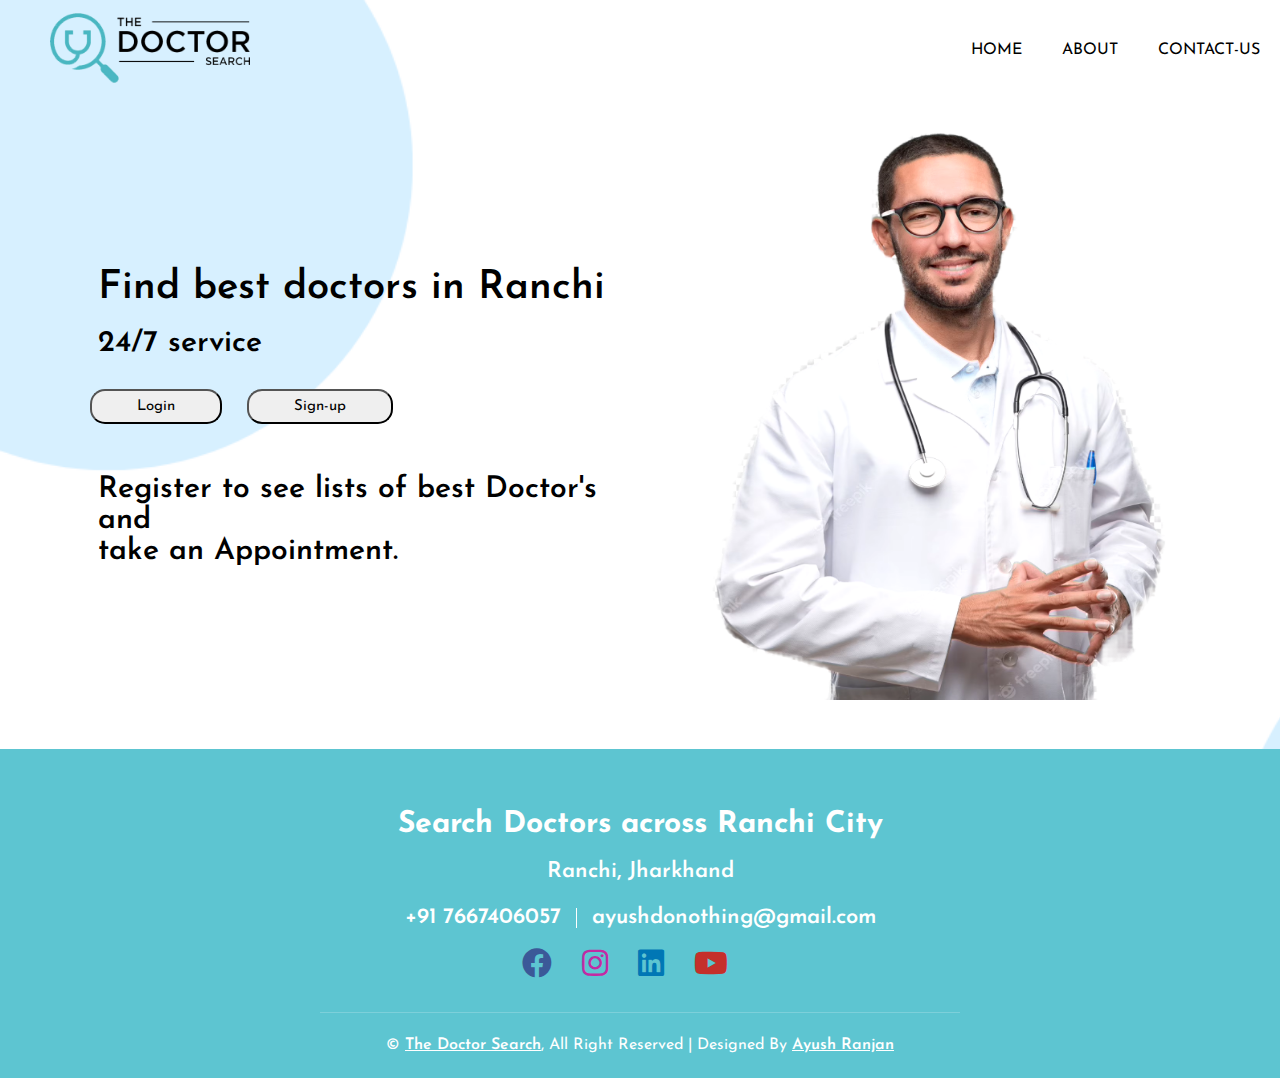
<file: index.html>
<!DOCTYPE html>
<html lang="en">

<head>
    <meta charset="UTF-8">
    <meta name="viewport" content="width=device-width, initial-scale=1.0">
    <title>Dr. search</title>
    <link rel="stylesheet" type="text/css" href="style.css">
    <link rel="preconnect" href="https://fonts.googleapis.com">
    <link rel="preconnect" href="https://fonts.gstatic.com" crossorigin>
    <link href="https://fonts.googleapis.com/css2?family=Josefin+Sans:wght@200;500&display=swap" rel="stylesheet">
    <link rel="stylesheet" href="https://cdnjs.cloudflare.com/ajax/libs/font-awesome/5.15.3/css/all.min.css">
    <style>
        /* Responsive styles */
        @media screen and (max-width: 768px) {
            /* Adjust the layout for smaller screens */
            body {
                font-size: 14px;
            }

            .mainheader {
                display: flex;
                flex-direction: column;
                align-items: center;
                justify-content: center;
            }

            .logo {
                margin-bottom: 20px;
            }

            nav {
                margin-bottom: 20px;
            }

            .lsec {
                text-align: center;
            }

            .rsec {
                margin-top: 20px;
                text-align: center;
                position: relative;
            }

            .rsec img {
                width: 100%;
                height: auto;
                position: absolute;
                bottom: 0;
            }
        }

        body {
            background-image: url("images/bg.png");
            background-repeat: no-repeat;
            background-size: cover;
        }
    </style>
</head>

<body>
    <!-- Header start -->
    <header>
        <div class="mainheader">
            <div class="logo">
                <a href="index.html">
                    <img src="images/logo.png" alt="Logo">
                  </a>
            </div>
            <nav>
                <a href="index.html">Home</a>
                <a href="about.html">About</a>
                <a href="contactUs.html">Contact-us</a>
            </nav>
        </div>
        <main>
            <section class="lsec">
                <h1>Find best doctors in Ranchi</h1>
                <h2>24/7 service</h2>
                <button onclick="location.href='login.html'">Login</button>
                <button onclick="location.href='signUp.html'">Sign-up</button>
                <br>
                <h2>Register to see lists of best Doctor's and <br>take an Appointment.</h2>
                
            </section>

            <section class="rsec">
                <img src="images/bg2.png" alt="doctor_img" height="600" width="650">
            </section>
        </main>
    </header>
    <!-- Header end -->

    <!----Footer start----->
  <footer>
    <div class="footer wow fadeIn" data-wow-delay="0.3s">
      <div class="container-fluid">
        <div class="container">
          <div class="footer-info">
            <h2>Search Doctors across Ranchi City</h2>
            <h3>Ranchi, Jharkhand</h3>
            <div class="footer-menu">
              <p>+91 7667406057</p>
              <p>ayushdonothing@gmail.com</p>
            </div>
  
          </div>
        </div>
        <div class="social-icons">
          <a href="https://www.facebook.com/profile.php?id=100011092299019" class="facebook-icon" target="_blank"><i class="fab fa-facebook"></i></a>
          <a href="https://www.instagram.com/_torque__15/" class="instagram-icon" target="_blank"><i class="fab fa-instagram"></i></a>
          <a href="https://www.linkedin.com/in/ayush-ranjan-b8153b266/" class="linkedin-icon" target="_blank"><i class="fab fa-linkedin"></i></a>
          <a href="https://www.youtube.com/channel/UC72SbfrlZEnl1YmYIOhpSaw" class="youtube-icon" target="_blank"><i class="fab fa-youtube"></i></a>
        </div>
        
        
        <div class="container copyright">
          <p>&copy; <a href="index.html">The Doctor Search</a>, All Right Reserved | Designed By <a href="https://www.linkedin.com/in/ayush-ranjan-b8153b266/"target="_blank">Ayush Ranjan</a></p>
        </div>
      </div>
    </div>
  </footer>
  <!----Footer end----->
</body>

</html>
</file>
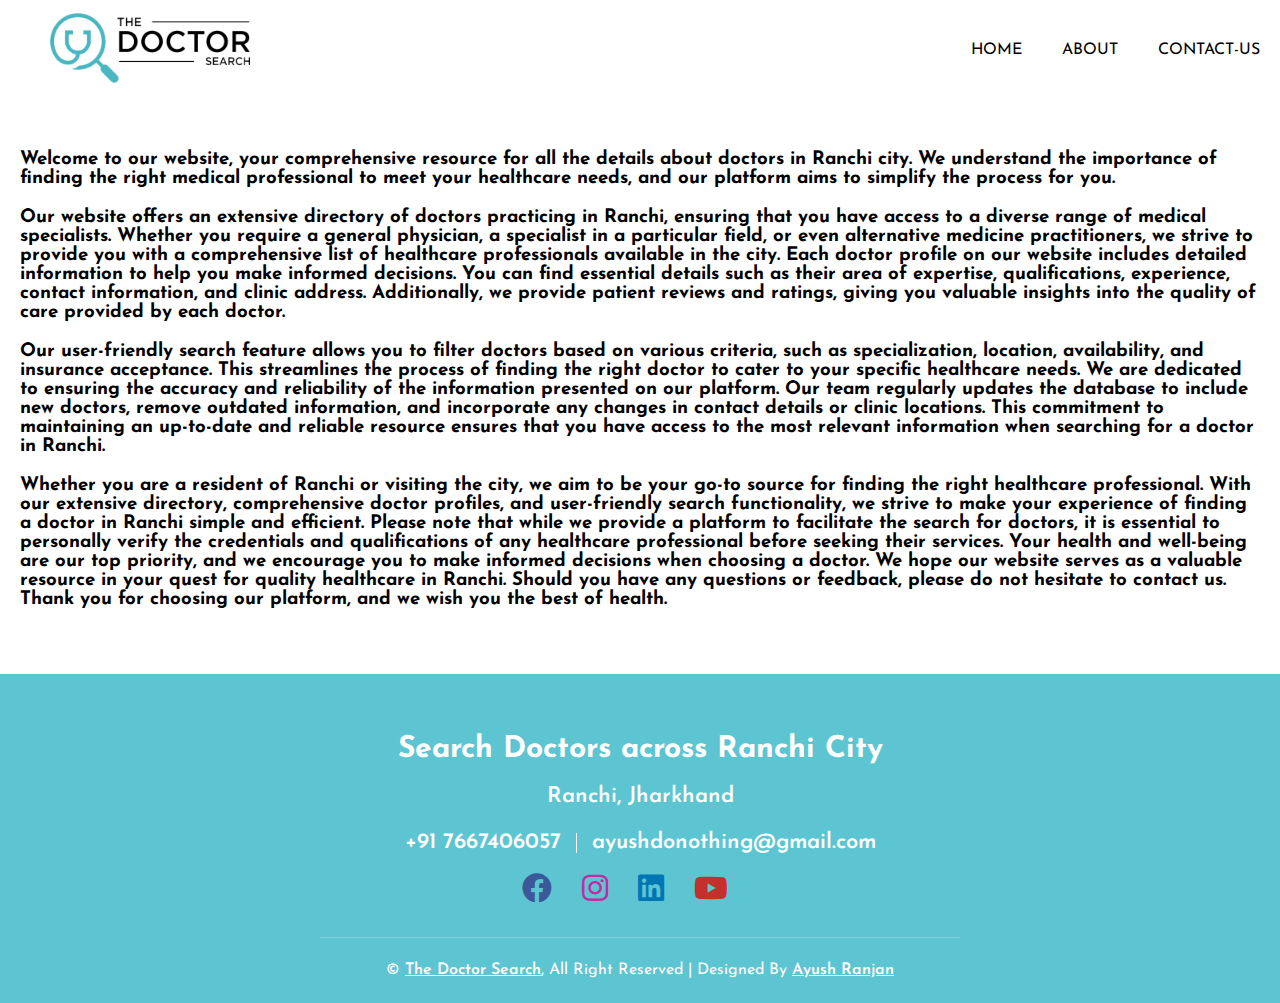
<file: about.html>
<!DOCTYPE html>
<html lang="en">
<head>
    <meta charset="UTF-8">
    <meta name="viewport" content="width=device-width, initial-scale=1.0">
    <title>About us</title>
    <link rel="stylesheet" type="text/css" href="style.css">
    <link rel="preconnect" href="https://fonts.googleapis.com">
<link rel="preconnect" href="https://fonts.gstatic.com" crossorigin>
<link href="https://fonts.googleapis.com/css2?family=Josefin+Sans:wght@200;500&display=swap" rel="stylesheet">
<link rel="stylesheet" href="https://cdnjs.cloudflare.com/ajax/libs/font-awesome/5.15.3/css/all.min.css">
<style>
  .he1{
    margin-top: 50px;
    padding-left: 20px;
    padding-bottom: 20px;
    padding-right: 20px;
  }   

  .he2{
    padding-left: 20px;
    padding-bottom: 20px;
    padding-right: 20px;
  }   

  .he3{
    padding-left: 20px;
    padding-bottom: 20px;
    padding-right: 20px;
  }   

  .he4{
    padding-left: 20px;
    padding-bottom: 20px;
    padding-right: 20px;
  }   

</style>
</head>

<header>
    <div class="mainheader">
        <div class="logo">
            <a href="index.html">
                <img src="images/logo.png" alt="Logo">
              </a>
        </div>
        <nav>
            <a href="index.html">Home</a>
            <a href="about.html">About</a>
            <a href="contactUs.html">Contact-us</a>
        </nav>
</div>
<body>
   <h3 class="he1"> Welcome to our website, your comprehensive resource for all the details about doctors in Ranchi city. We understand the importance of finding the right medical professional to meet your healthcare needs, and our platform aims to simplify the process for you.</h3> 
   
   <h3 class="he2"> Our website offers an extensive directory of doctors practicing in Ranchi, ensuring that you have access to a diverse range of medical specialists. Whether you require a general physician, a specialist in a particular field, or even alternative medicine practitioners, we strive to provide you with a comprehensive list of healthcare professionals available in the city.

    Each doctor profile on our website includes detailed information to help you make informed decisions. You can find essential details such as their area of expertise, qualifications, experience, contact information, and clinic address. Additionally, we provide patient reviews and ratings, giving you valuable insights into the quality of care provided by each doctor.</h3>

    <h3 class="he3"> Our user-friendly search feature allows you to filter doctors based on various criteria, such as specialization, location, availability, and insurance acceptance. This streamlines the process of finding the right doctor to cater to your specific healthcare needs.

    We are dedicated to ensuring the accuracy and reliability of the information presented on our platform. Our team regularly updates the database to include new doctors, remove outdated information, and incorporate any changes in contact details or clinic locations. This commitment to maintaining an up-to-date and reliable resource ensures that you have access to the most relevant information when searching for a doctor in Ranchi.</h3>

    <h3 class="he4"> Whether you are a resident of Ranchi or visiting the city, we aim to be your go-to source for finding the right healthcare professional. With our extensive directory, comprehensive doctor profiles, and user-friendly search functionality, we strive to make your experience of finding a doctor in Ranchi simple and efficient.

    Please note that while we provide a platform to facilitate the search for doctors, it is essential to personally verify the credentials and qualifications of any healthcare professional before seeking their services. Your health and well-being are our top priority, and we encourage you to make informed decisions when choosing a doctor.
        
    We hope our website serves as a valuable resource in your quest for quality healthcare in Ranchi. Should you have any questions or feedback, please do not hesitate to contact us. Thank you for choosing our platform, and we wish you the best of health.</h3>
</body>
</header>

<!----Footer start----->
<footer>
    <div class="footer wow fadeIn" data-wow-delay="0.3s">
      <div class="container-fluid">
        <div class="container">
          <div class="footer-info">
            <h2>Search Doctors across Ranchi City</h2>
            <h3>Ranchi, Jharkhand</h3>
            <div class="footer-menu">
              <p>+91 7667406057</p>
              <p>ayushdonothing@gmail.com</p>
            </div>
  
          </div>
        </div>
        <div class="social-icons">
          <a href="https://www.facebook.com/profile.php?id=100011092299019" class="facebook-icon" target="_blank"><i class="fab fa-facebook"></i></a>
          <a href="https://www.instagram.com/_torque__15/" class="instagram-icon" target="_blank"><i class="fab fa-instagram"></i></a>
          <a href="https://www.linkedin.com/in/ayush-ranjan-b8153b266/" class="linkedin-icon" target="_blank"><i class="fab fa-linkedin"></i></a>
          <a href="https://www.youtube.com/channel/UC72SbfrlZEnl1YmYIOhpSaw" class="youtube-icon" target="_blank"><i class="fab fa-youtube"></i></a>
        </div>
        
        
        <div class="container copyright">
          <p>&copy; <a href="index.html">The Doctor Search</a>, All Right Reserved | Designed By <a href="https://www.linkedin.com/in/ayush-ranjan-b8153b266/"target="_blank">Ayush Ranjan</a></p>
        </div>
      </div>
    </div>
  </footer>
  <!----Footer end----->
    
</html>
</file>
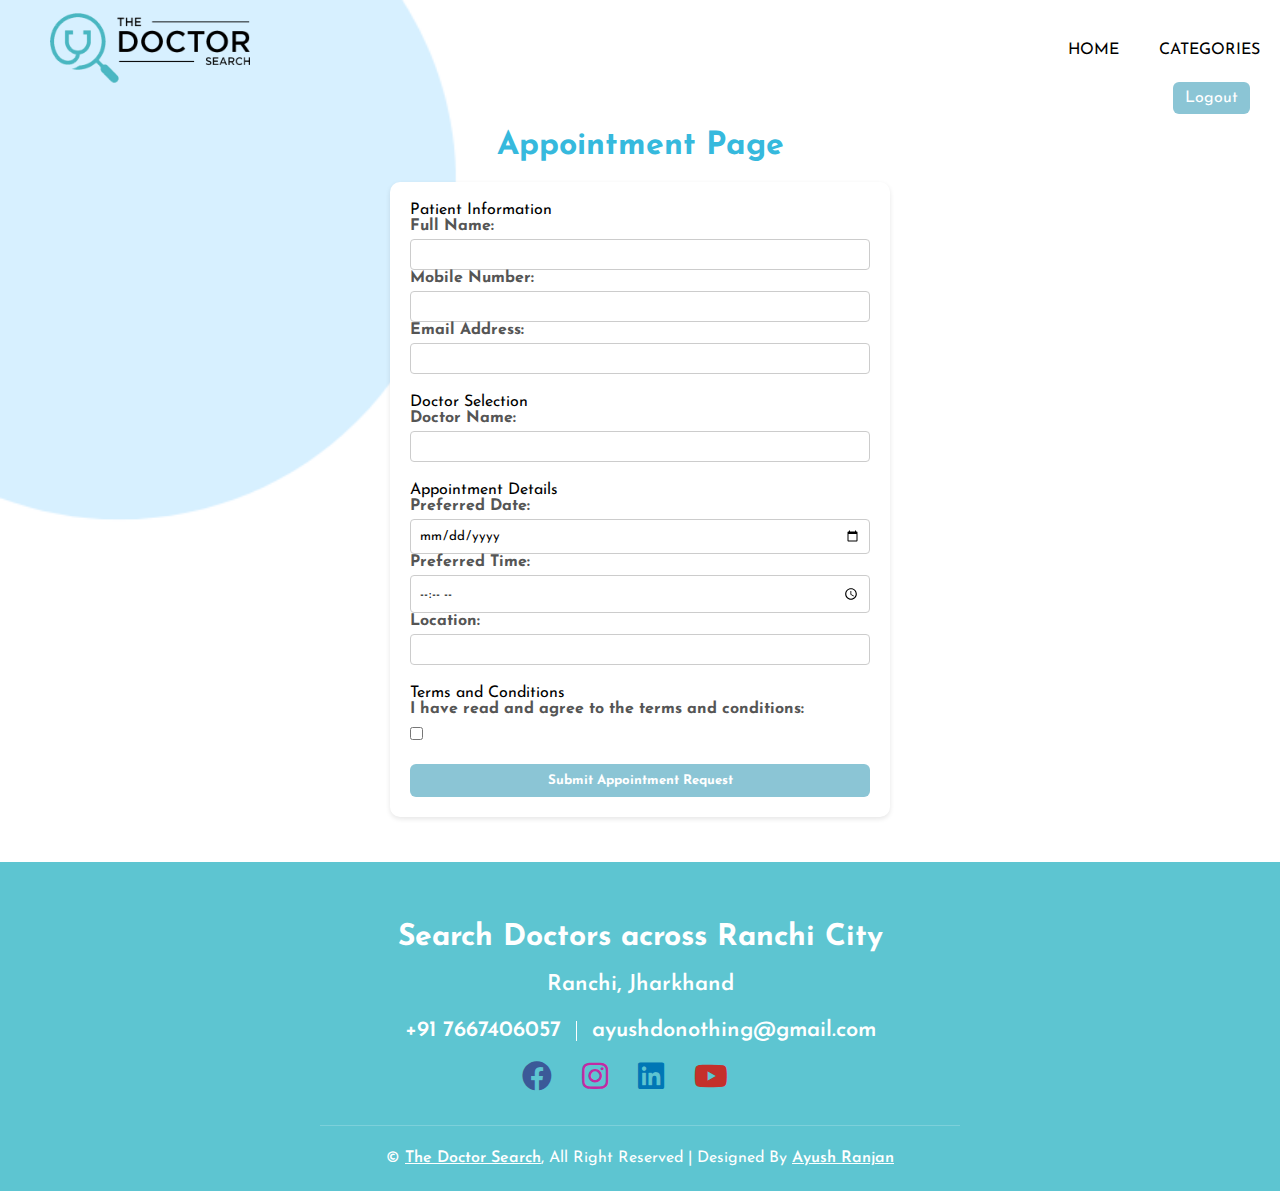
<file: appointment.html>
<!DOCTYPE html>
<html lang="en">

<head>
  <meta charset="UTF-8">
  <meta name="viewport" content="width=device-width, initial-scale=1.0">
  <title>Document</title>

  <meta name="viewport" content="width = device-width, initial-scale = 1" />
  <link rel="stylesheet" type="text/css" href="style.css">
  <link rel="preconnect" href="https://fonts.googleapis.com">
  <link rel="preconnect" href="https://fonts.gstatic.com" crossorigin>
  <link href="https://fonts.googleapis.com/css2?family=Josefin+Sans:wght@200;500&display=swap" rel="stylesheet">
  <link rel="stylesheet" href="https://cdnjs.cloudflare.com/ajax/libs/font-awesome/5.15.3/css/all.min.css">
  <style>
    /* General Styles */

    body {
            background-image: url("images/bg.png");
            background-repeat: no-repeat;
            background-size: cover;
        }

    .mainheader {
      margin-bottom: 30px;
    }

    h1 {
      text-align: center;
      color: rgb(54, 185, 221);
      margin-top: 20px;
    }

    form {
      max-width: 500px;
      margin: 20px auto;
      background-color: #fff;
      padding: 20px;
      border-radius: 10px;
      box-shadow: 0 2px 5px rgba(0, 0, 0, 0.1);
    }

    fieldset {
      margin-bottom: 20px;
      border: none;
    }

    label {
      display: block;
      margin-bottom: 5px;
      color: #555;
      font-weight: bold;
    }

    input[type="text"],
    input[type="email"],
    input[type="date"],
    input[type="time"],
    select {
      width: 100%;
      padding: 8px;
      border: 1px solid #ccc;
      border-radius: 4px;
    }

    input[type="checkbox"] {
      margin-top: 5px;
    }

    input[type="submit"] {
      display: block;
      width: 100%;
      padding: 10px;
      background-color:#8bc5d5 ;
      color: #fff;
      border: none;
      border-radius: 6px;
      cursor: pointer;
      font-weight: bold;
    }

    input[type="submit"]:hover {
      background-color: rgb(54, 185, 221);
    }
  </style>
</head>

<body>
  <!-- Header start -->
  <header>
    <div class="mainheader">
        <div class="logo">
          <a href="userpage.html">
            <img src="images/logo.png" alt="Logo">
</a>
        </div>
        <nav>
            <a href="userpage.html">Home</a>
            <a href="categories.html">Categories</a>
        </nav>
    </div>

  <h1>Appointment Page</h1>
  <form action="appointment.php" method="POST">
    <fieldset>
      <legend>Patient Information</legend>
      <label for="fullname">Full Name:</label>
      <input type="text" id="fullname" name="fullname" required>

      <label for="mobile">Mobile Number:</label>
      <input type="text" id="mobile" name="mobile" required>

      <label for="email">Email Address:</label>
      <input type="email" id="email" name="email" required>
    </fieldset>

    <fieldset>
      <legend>Doctor Selection</legend>
      <label for="doctor">Doctor Name:</label>
      <input type="text" id="doctor" name="doctor" required>
    </fieldset>

    <fieldset>
      <legend>Appointment Details</legend>
      <label for="date">Preferred Date:</label>
      <input type="date" id="date" name="date" required>

      <label for="time">Preferred Time:</label>
      <input type="time" id="time" name="time" required>

      <label for="location">Location:</label>
      <input type="text" id="location" name="location" required>
    </fieldset>

    <fieldset>
      <legend>Terms and Conditions</legend>
      <label for="terms">I have read and agree to the terms and conditions:</label>
      <input type="checkbox" id="terms" name="terms" required>
    </fieldset>

    <input type="submit" value="Submit Appointment Request">
  </form>
<!----Footer start----->
<footer>
  <div class="footer wow fadeIn" data-wow-delay="0.3s">
    <div class="container-fluid">
      <div class="container">
        <div class="footer-info">
          <h2>Search Doctors across Ranchi City</h2>
          <h3>Ranchi, Jharkhand</h3>
          <div class="footer-menu">
            <p>+91 7667406057</p>
            <p>ayushdonothing@gmail.com</p>
          </div>

        </div>
      </div>
      <div class="social-icons">
        <a href="https://www.facebook.com/profile.php?id=100011092299019" class="facebook-icon" target="_blank"><i class="fab fa-facebook"></i></a>
        <a href="https://www.instagram.com/_torque__15/" class="instagram-icon" target="_blank"><i class="fab fa-instagram"></i></a>
        <a href="https://www.linkedin.com/in/ayush-ranjan-b8153b266/" class="linkedin-icon" target="_blank"><i class="fab fa-linkedin"></i></a>
        <a href="https://www.youtube.com/channel/UC72SbfrlZEnl1YmYIOhpSaw" class="youtube-icon" target="_blank"><i class="fab fa-youtube"></i></a>
      </div>
      
      
      <div class="container copyright">
        <p>&copy; <a href="userpage.html">The Doctor Search</a>, All Right Reserved | Designed By <a href="https://www.linkedin.com/in/ayush-ranjan-b8153b266/"target="_blank">Ayush Ranjan</a></p>
      </div>
    </div>
  </div>
</footer>
<!----Footer end----->
<div class="logout-container">
  <a href="index.html" class="logout-button">Logout</a>
</div>
</body>

</html>
</file>
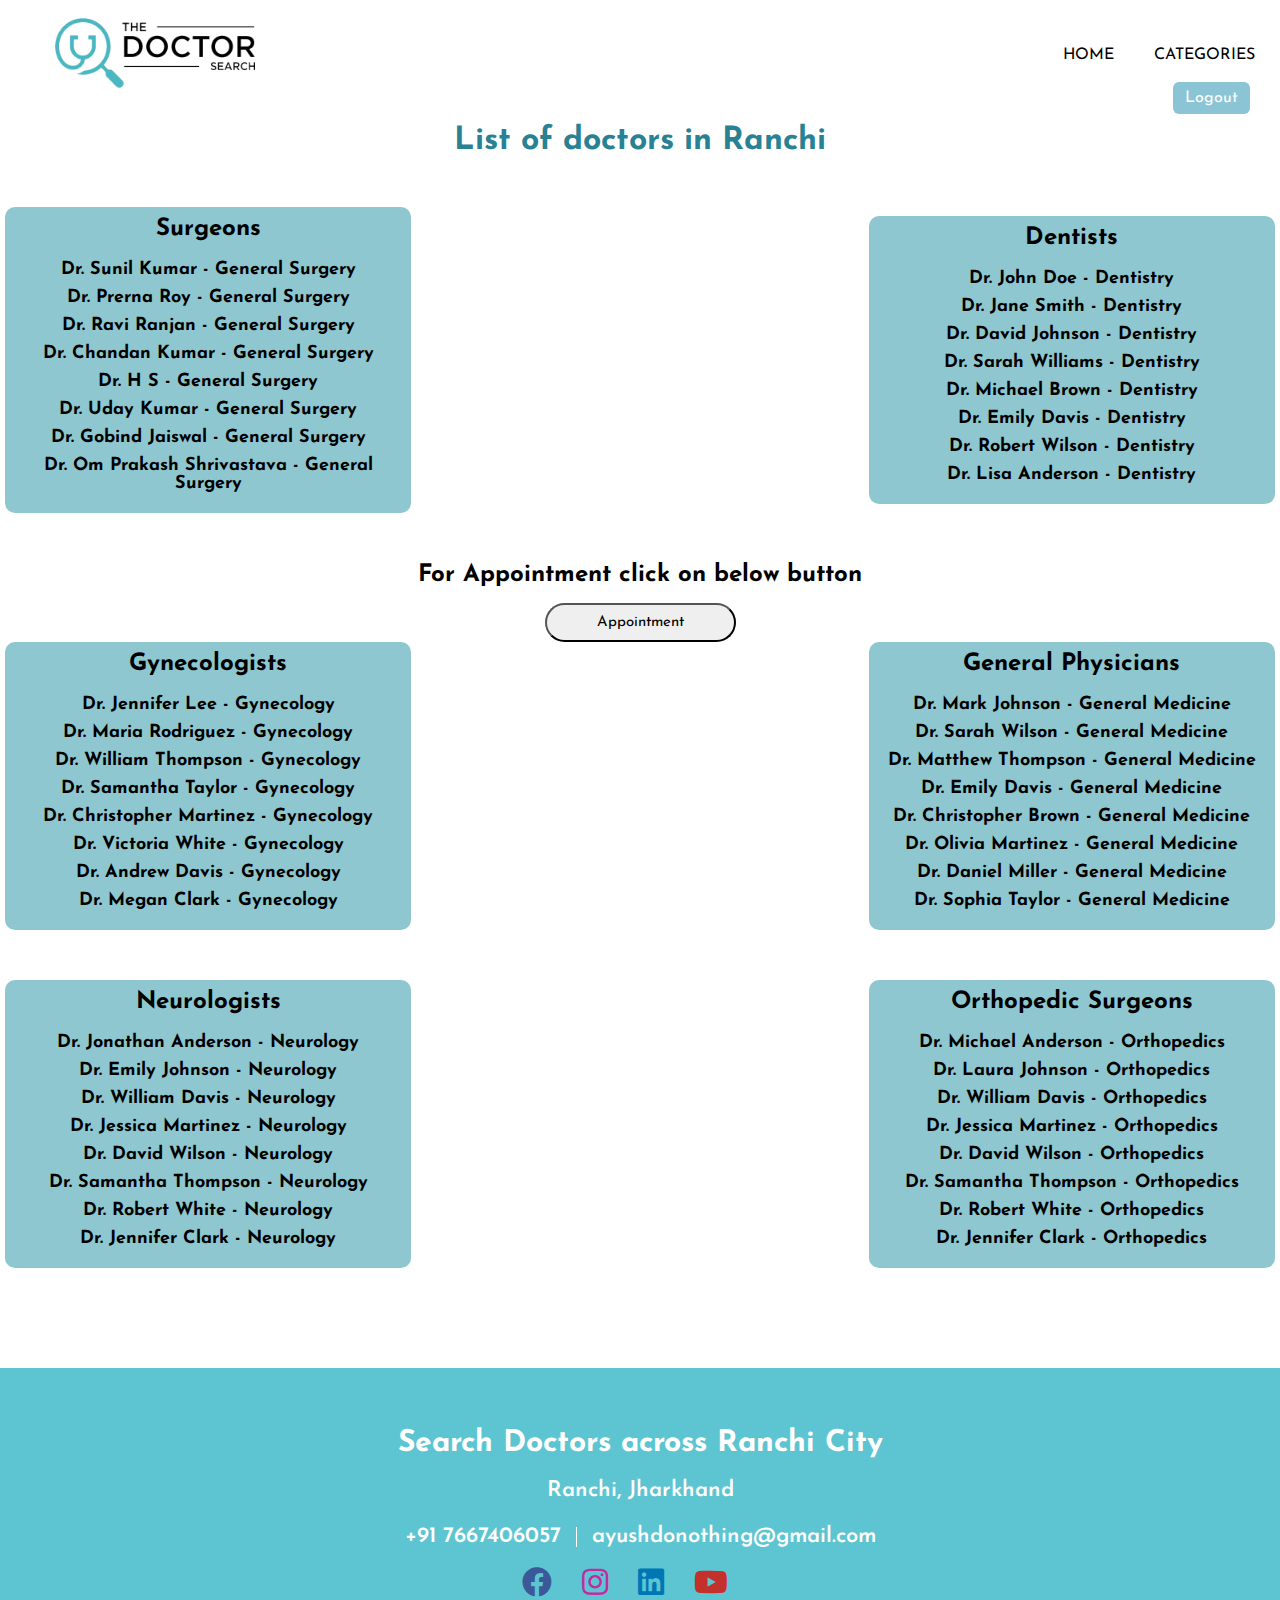
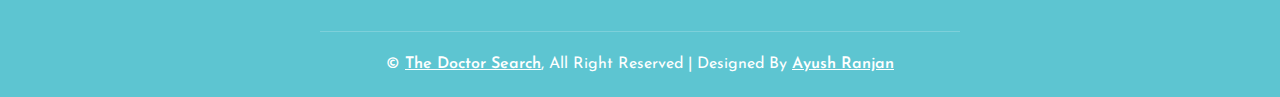
<file: categories.html>
<!DOCTYPE html>
<html lang="en">

<head>
    <meta charset="UTF-8">
    <meta name="viewport" content="width=device-width, initial-scale=1.0">
    <title>List of Doctors</title>
    <link rel="stylesheet" type="text/css" href="style.css">
    <link rel="preconnect" href="https://fonts.googleapis.com">
    <link rel="preconnect" href="https://fonts.gstatic.com" crossorigin>
    <link href="https://fonts.googleapis.com/css2?family=Josefin+Sans:wght@200;500&display=swap" rel="stylesheet">
    <link rel="stylesheet" href="https://cdnjs.cloudflare.com/ajax/libs/font-awesome/5.15.3/css/all.min.css">
    <style>
        body {
            background-image: url("images/bg.png");
            background-repeat: no-repeat;
            background-size: cover;
        }

        header {
            background-color: #ffffff;
            padding: 5px;
            text-align: center;
        }

        .mainheader {
            display: flex;
            justify-content: space-between;
            align-items: center;
        }

        .logo a {
            text-decoration: none;
        }

        nav a {
            text-decoration: none;
            color: #333;
        }

        .hea2 {
            text-align: center;
            margin-top: 20px;
            margin-bottom: 20px;
            font-size: 32px;
        }

        main {
            display: flex;
            justify-content: space-between;
            margin-bottom: 40px;
        }

        .section_head {
            margin-bottom: 50px;
            color: #298294;
        }

        section {
            flex-basis: 32%;
            margin-bottom: 10px;
            padding: 10px;
            background-color: #8ec7cf;
            border-radius: 10px;
        }

        section h1 {
            font-size: 24px;
            margin-bottom: 20px;
        }

        section h4 {
            font-size: 18px;
            margin-bottom: 10px;
        }

        .lsec button {
            padding: 10px 50px;
            text-align: center;
            font-size: 15px;
            color: rgb(0, 0, 0);
            border-radius: 20px;
            margin-bottom: 0px;
            margin-top: 0px;
        }

        .lsec h3 {
            font-size: x-large;
        }
    </style>

</head>

<body>
    <!-- Header start -->
  <header>
    <div class="mainheader">
        <div class="logo">
          <a href="userpage.html">
            <img src="images/logo.png" alt="Logo">
</a>
        </div>
        <nav>
            <a href="userpage.html">Home</a>
            <a href="categories.html">Categories</a>
        </nav>
    </div>
        <div class="section_head">
            <h1 class="hea2">List of doctors in Ranchi</h1>
        </div>
        <main>
            <section>
                <h1>Surgeons</h1>
                <h4>Dr. Sunil Kumar - General Surgery</h4>
                <h4>Dr. Prerna Roy - General Surgery</h4>
                <h4>Dr. Ravi Ranjan - General Surgery</h4>
                <h4>Dr. Chandan Kumar - General Surgery</h4>
                <h4>Dr. H S - General Surgery</h4>
                <h4>Dr. Uday Kumar - General Surgery</h4>
                <h4>Dr. Gobind Jaiswal - General Surgery</h4>
                <h4>Dr. Om Prakash Shrivastava - General Surgery</h4>
            </section>

            <section>
                <h1>Dentists</h1>
                <h4>Dr. John Doe - Dentistry</h4>
                <h4>Dr. Jane Smith - Dentistry</h4>
                <h4>Dr. David Johnson - Dentistry</h4>
                <h4>Dr. Sarah Williams - Dentistry</h4>
                <h4>Dr. Michael Brown - Dentistry</h4>
                <h4>Dr. Emily Davis - Dentistry</h4>
                <h4>Dr. Robert Wilson - Dentistry</h4>
                <h4>Dr. Lisa Anderson - Dentistry</h4>
            </section>
        </main>
        <div class="lsec">
            <h3>For Appointment click on below button</h3>
            <br>
            <button onclick="location.href='appointment.html'">Appointment</button>
        </div>
        <main>
            <section>
                <h1>Gynecologists</h1>
                <h4>Dr. Jennifer Lee - Gynecology</h4>
                <h4>Dr. Maria Rodriguez - Gynecology</h4>
                <h4>Dr. William Thompson - Gynecology</h4>
                <h4>Dr. Samantha Taylor - Gynecology</h4>
                <h4>Dr. Christopher Martinez - Gynecology</h4>
                <h4>Dr. Victoria White - Gynecology</h4>
                <h4>Dr. Andrew Davis - Gynecology</h4>
                <h4>Dr. Megan Clark - Gynecology</h4>
            </section>

            <section>
                <h1>General Physicians</h1>
                <h4>Dr. Mark Johnson - General Medicine</h4>
                <h4>Dr. Sarah Wilson - General Medicine</h4>
                <h4>Dr. Matthew Thompson - General Medicine</h4>
                <h4>Dr. Emily Davis - General Medicine</h4>
                <h4>Dr. Christopher Brown - General Medicine</h4>
                <h4>Dr. Olivia Martinez - General Medicine</h4>
                <h4>Dr. Daniel Miller - General Medicine</h4>
                <h4>Dr. Sophia Taylor - General Medicine</h4>
            </section>
        </main>

        <main>
            <section>
                <h1>Neurologists</h1>
                <h4>Dr. Jonathan Anderson - Neurology</h4>
                <h4>Dr. Emily Johnson - Neurology</h4>
                <h4>Dr. William Davis - Neurology</h4>
                <h4>Dr. Jessica Martinez - Neurology</h4>
                <h4>Dr. David Wilson - Neurology</h4>
                <h4>Dr. Samantha Thompson - Neurology</h4>
                <h4>Dr. Robert White - Neurology</h4>
                <h4>Dr. Jennifer Clark - Neurology</h4>
            </section>

            <section>
                <h1>Orthopedic Surgeons</h1>
                <h4>Dr. Michael Anderson - Orthopedics</h4>
                <h4>Dr. Laura Johnson - Orthopedics</h4>
                <h4>Dr. William Davis - Orthopedics</h4>
                <h4>Dr. Jessica Martinez - Orthopedics</h4>
                <h4>Dr. David Wilson - Orthopedics</h4>
                <h4>Dr. Samantha Thompson - Orthopedics</h4>
                <h4>Dr. Robert White - Orthopedics</h4>
                <h4>Dr. Jennifer Clark - Orthopedics</h4>
            </section>
        </main>
        <div class="logout-container">
            <a href="index.html" class="logout-button">Logout</a>
        </div>
    </header>
    <!----Footer start----->
  <footer>
    <div class="footer wow fadeIn" data-wow-delay="0.3s">
      <div class="container-fluid">
        <div class="container">
          <div class="footer-info">
            <h2>Search Doctors across Ranchi City</h2>
            <h3>Ranchi, Jharkhand</h3>
            <div class="footer-menu">
              <p>+91 7667406057</p>
              <p>ayushdonothing@gmail.com</p>
            </div>
  
          </div>
        </div>
        <div class="social-icons">
          <a href="https://www.facebook.com/profile.php?id=100011092299019" class="facebook-icon" target="_blank"><i class="fab fa-facebook"></i></a>
          <a href="https://www.instagram.com/_torque__15/" class="instagram-icon" target="_blank"><i class="fab fa-instagram"></i></a>
          <a href="https://www.linkedin.com/in/ayush-ranjan-b8153b266/" class="linkedin-icon" target="_blank"><i class="fab fa-linkedin"></i></a>
          <a href="https://www.youtube.com/channel/UC72SbfrlZEnl1YmYIOhpSaw" class="youtube-icon" target="_blank"><i class="fab fa-youtube"></i></a>
        </div>
        
        
        <div class="container copyright">
          <p>&copy; <a href="userpage.html">The Doctor Search</a>, All Right Reserved | Designed By <a href="https://www.linkedin.com/in/ayush-ranjan-b8153b266/"target="_blank">Ayush Ranjan</a></p>
        </div>
      </div>
    </div>
  </footer>
  <!----Footer end----->
</body>

</html>
</file>
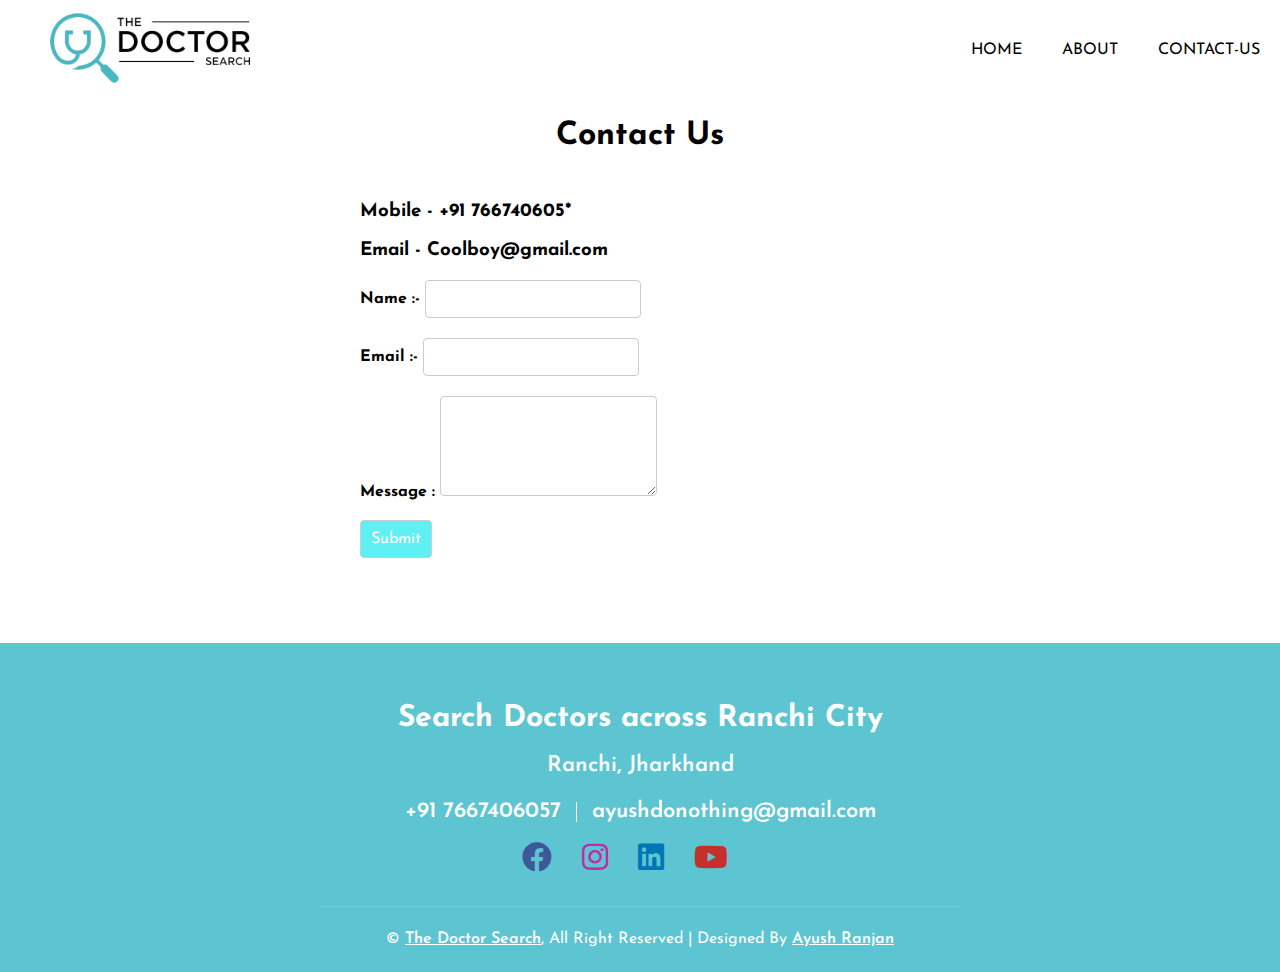
<file: contactUs.html>
<!DOCTYPE html>
<html>

<head>
  <title>Contact Us</title>
  <link rel="stylesheet" type="text/css" href="style.css">
  <link rel="preconnect" href="https://fonts.googleapis.com">
  <link rel="preconnect" href="https://fonts.gstatic.com" crossorigin>
  <link href="https://fonts.googleapis.com/css2?family=Josefin+Sans:wght@200;500&display=swap" rel="stylesheet">
  <link rel="stylesheet" href="https://cdnjs.cloudflare.com/ajax/libs/font-awesome/5.15.3/css/all.min.css">
  <style>
    body {
      font-family: Arial, sans-serif;
      margin: 0;
      padding: 0;
    }

    .container2 {
      max-width: 600px;
      margin: 0 auto;
      padding: 20px;
    }

    h1 {
      text-align: center;
      margin-bottom: 50px;
    }

    h3{
      margin-bottom: 20px;
      margin-top: 20px;
    }

    .contact-info {
      margin-bottom: 20px;
    }

    .contact-info p {
      margin-bottom: 5px;
    }

    .contact-info strong {
      font-weight: bold;
    }

    .contact-form {
      display: flex;
      flex-direction: column;
    }

    .form-group {
      margin-bottom: 20px;
    }

    .form-group label {
      font-weight: bold;
      margin-bottom: 5px;
    }

    .form-group input,
    .form-group textarea {
      padding: 10px;
      font-size: 16px;
      border-radius: 4px;
      border: 1px solid #ccc;
    }

    .form-group textarea {
      resize: vertical;
      height: 100px;
    }

    .form-group input[type="submit"] {
      background-color: #5ef0f2;
      color: white;
      cursor: pointer;
    }

    .form-group input[type="submit"]:hover {
      background-color: #39b8d1;
    }

  </style>

</head>
<!-- Header start -->
<header>
  <div class="mainheader">
      <div class="logo">
          <a href="index.html">
              <img src="images/logo.png" alt="Logo">
            </a>
      </div>
      <nav>
          <a href="index.html">Home</a>
          <a href="about.html">About</a>
          <a href="contactUs.html">Contact-us</a>
      </nav>
  </div>

  <body>
    <div class="container2">
      <h1>Contact Us</h1>
      <div class="contact-info">
        <h3><strong>Mobile - </strong> +91 766740605* </h3>
        <h3><strong>Email  - </strong> Coolboy@gmail.com</h3>
      </div>
      <form class="contact-form" action="contact.php" method="post">
        <div class="form-group">
          <label for="name">Name   :- </label>
          <input type="text" id="name" name="name" required>
        </div>
        <div class="form-group">
          <label for="email">Email   :-  </label>
          <input type="email" id="email" name="email" required>
        </div>
        <div class="form-group">
          <label for="message">Message : </label>
          <textarea id="message" name="message" required></textarea>
        </div>
        <div class="form-group">
          <input type="submit" value="Submit">
        </div>
      </form>
    </div>
  </body>
  <!----Footer start----->
  <footer>
    <div class="footer wow fadeIn" data-wow-delay="0.3s">
      <div class="container-fluid">
        <div class="container">
          <div class="footer-info">
            <h2>Search Doctors across Ranchi City</h2>
            <h3>Ranchi, Jharkhand</h3>
            <div class="footer-menu">
              <p>+91 7667406057</p>
              <p>ayushdonothing@gmail.com</p>
            </div>
  
          </div>
        </div>
        <div class="social-icons">
          <a href="https://www.facebook.com/profile.php?id=100011092299019" class="facebook-icon" target="_blank"><i class="fab fa-facebook"></i></a>
          <a href="https://www.instagram.com/_torque__15/" class="instagram-icon" target="_blank"><i class="fab fa-instagram"></i></a>
          <a href="https://www.linkedin.com/in/ayush-ranjan-b8153b266/" class="linkedin-icon" target="_blank"><i class="fab fa-linkedin"></i></a>
          <a href="https://www.youtube.com/channel/UC72SbfrlZEnl1YmYIOhpSaw" class="youtube-icon" target="_blank"><i class="fab fa-youtube"></i></a>
        </div>
        
        
        <div class="container copyright">
          <p>&copy; <a href="index.html">The Doctor Search</a>, All Right Reserved | Designed By <a href="https://www.linkedin.com/in/ayush-ranjan-b8153b266/"target="_blank">Ayush Ranjan</a></p>
        </div>
      </div>
    </div>
  </footer>
  <!----Footer end----->
  

</html>
</file>
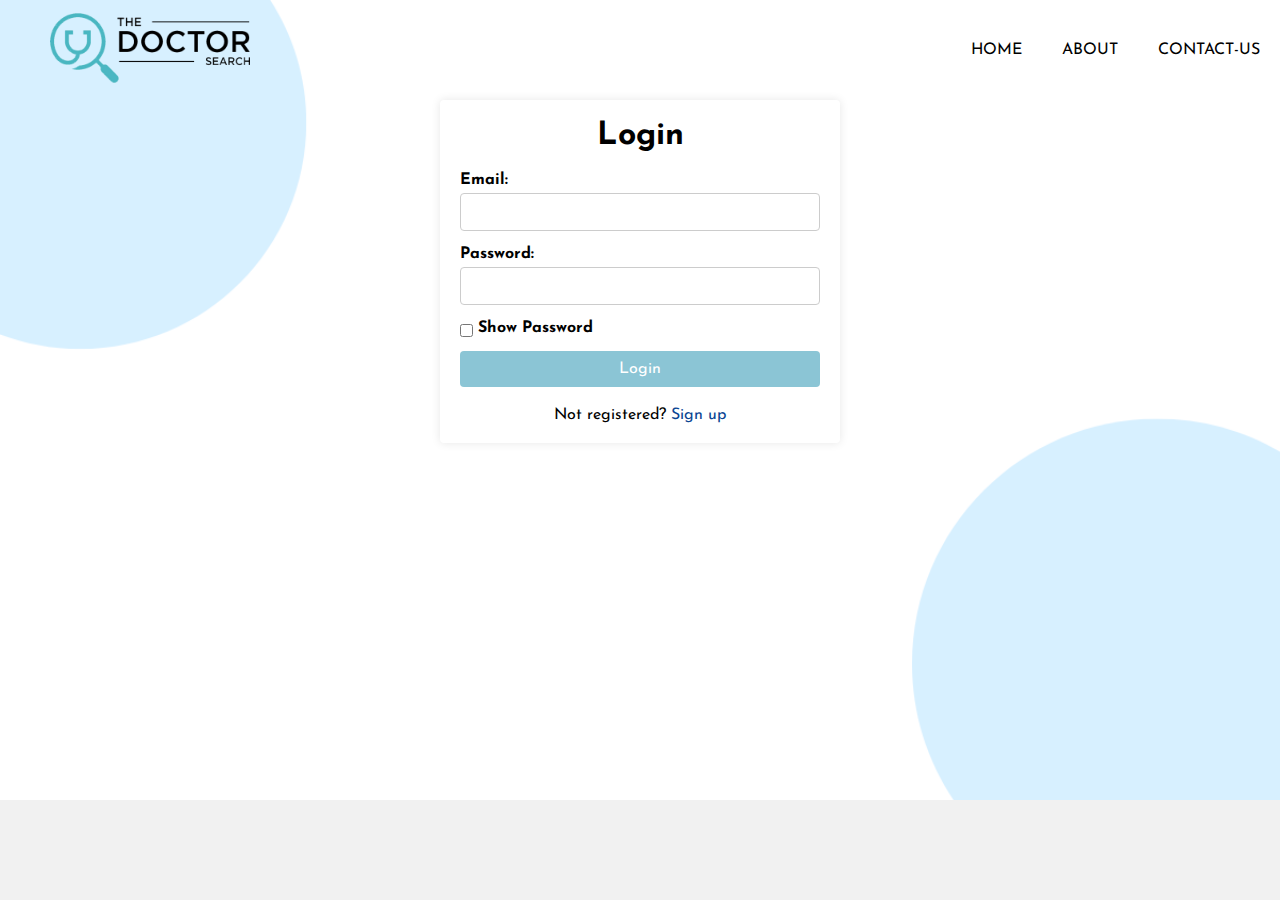
<file: login.html>
<!DOCTYPE html>
<html lang="en">

<head>
    <meta charset="UTF-8">
    <meta name="viewport" content="width=device-width, initial-scale=1.0">
    <title>Document</title>
    <link rel="stylesheet" type="text/css" href="style.css">
    <link rel="preconnect" href="https://fonts.googleapis.com">
    <link rel="preconnect" href="https://fonts.gstatic.com" crossorigin>
    <link href="https://fonts.googleapis.com/css2?family=Josefin+Sans:wght@200;500&display=swap" rel="stylesheet">

    <style>
        body {
            font-family: Arial, sans-serif;
            background-color: #f1f1f1;
        }

        body {
            background-image: url("images/bg.png");
            background-repeat: no-repeat;
            background-size: cover;
        }

        .container {
            max-width: 400px;
            margin: 0 auto;
            padding: 20px;
            background-color: #ffffff;
            border-radius: 4px;
            box-shadow: 0 0 10px rgba(0, 0, 0, 0.1);
        }

        h1 {
            text-align: center;
            margin-bottom: 20px;
        }

        .form-group {
            margin-bottom: 15px;
        }

        label {
            display: block;
            font-weight: bold;
            margin-bottom: 5px;
        }

        input[type="email"],
        input[type="password"] {
            width: 100%;
            padding: 10px;
            font-size: 16px;
            border-radius: 4px;
            border: 1px solid #ccc;
        }

        .show-password-label {
            display: flex;
            align-items: center;
            margin-bottom: 10px;
        }

        .show-password-label input[type="checkbox"] {
            margin-right: 5px;
        }

        button[type="submit"] {
            width: 100%;
            padding: 10px;
            font-size: 16px;
            background-color: #8bc5d5;
            color: #fff;
            border: none;
            border-radius: 4px;
            cursor: pointer;
        }

        button[type="submit"]:hover {
            background-color: rgb(54, 185, 221);
        }

        p {
            text-align: center;
            margin-top: 20px;
        }

        p a {
            color: #0a4593;
            text-decoration: none;
        }
    </style>
    <script>
        function togglePasswordVisibility() {
            var passwordInput = document.getElementById("password");
            if (passwordInput.type === "password") {
                passwordInput.type = "text";
            } else {
                passwordInput.type = "password";
            }
        }
    </script>
</head>

<!-- Header start -->
<header>
    <div class="mainheader">
        <div class="logo">
            <a href="index.html">
                <img src="images/logo.png" alt="Logo">
            </a>
        </div>
        <nav>
            <a href="index.html">Home</a>
            <a href="about.html">About</a>
            <a href="contactUs.html">Contact-us</a>
        </nav>
    </div>

    <body>
        <div class="container">
            <h1>Login</h1>
            <form action="login.php" method="POST">
                <div class="form-group">
                    <label for="email">Email:</label>
                    <input type="email" id="email" name="email" required>
                </div>
                <div class="form-group">
                    <label for="password">Password:</label>
                    <input type="password" id="password" name="password" required>
                </div>
                <div class="form-group show-password-label">
                    <input type="checkbox" onclick="togglePasswordVisibility()">
                    <label for="showPassword">Show Password</label>
                </div>
                <button type="submit">Login</button>
            </form>
            <p>Not registered? <a href="signup.html">Sign up</a></p>
        </div>
    </body>
    
</header>

</html>
</file>
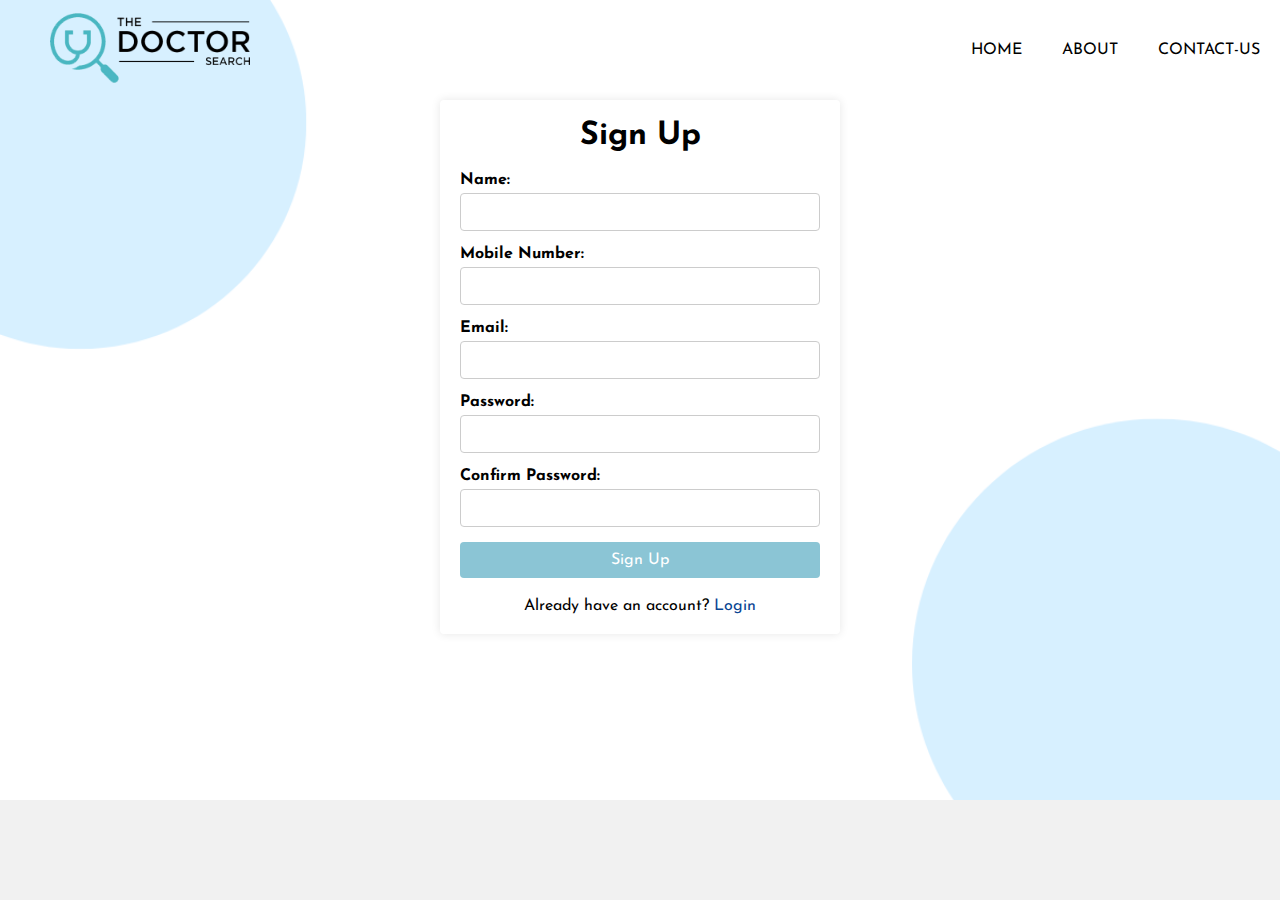
<file: signup.html>
<!DOCTYPE html>
<html lang="en">

<head>
    <meta charset="UTF-8">
    <meta name="viewport" content="width=device-width, initial-scale=1.0">
    <title>Sign up</title>
    <link rel="stylesheet" type="text/css" href="style.css">
    <link rel="preconnect" href="https://fonts.googleapis.com">
    <link rel="preconnect" href="https://fonts.gstatic.com" crossorigin>
    <link href="https://fonts.googleapis.com/css2?family=Josefin+Sans:wght@200;500&display=swap" rel="stylesheet">
    <style>
        body {
            font-family: Arial, sans-serif;
            background-color: #f1f1f1;
        }

        body {
            background-image: url("images/bg.png");
            background-repeat: no-repeat;
            background-size: cover;
        }

        .container {
            max-width: 400px;
            margin: 0 auto;
            padding: 20px;
            background-color: #ffffff;
            border-radius: 4px;
            box-shadow: 0 0 10px rgba(0, 0, 0, 0.1);
        }

        h1 {
            text-align: center;
            margin-bottom: 20px;
        }

        .form-group {
            margin-bottom: 15px;
        }

        label {
            display: block;
            font-weight: bold;
            margin-bottom: 5px;
        }

        input[type="text"],
        input[type="email"],
        input[type="password"] {
            width: 100%;
            padding: 10px;
            font-size: 16px;
            border-radius: 4px;
            border: 1px solid #ccc;
        }

        .error {
            color: red;
            font-size: 14px;
            margin-top: 5px;
        }

        button[type="submit"] {
            width: 100%;
            padding: 10px;
            font-size: 16px;
            background-color: #8bc5d5;
            color: #fff;
            border: none;
            border-radius: 4px;
            cursor: pointer;
        }

        button[type="submit"]:hover {
            background-color: rgb(54, 185, 221);
        }

        p {
            text-align: center;
            margin-top: 20px;
        }

        p a {
            color:#0a4593;
            text-decoration: none;
        }

        .login-link {
            text-align: center;
            margin-top: 20px;
        }
    </style>
    <script>
        function validateForm() {
            var password = document.getElementById("password").value;
            var confirmPassword = document.getElementById("confirm-password").value;
            var errorElement = document.getElementById("error-message");

            if (password !== confirmPassword) {
                errorElement.innerHTML = "Passwords do not match.";
                return false;
            } else {
                errorElement.innerHTML = "";
                return true;
            }
        }
    </script>
</head>
<!-- Header start -->
<header>
    <div class="mainheader">
        <div class="logo">
            <a href="index.html">
                <img src="images/logo.png" alt="Logo">
            </a>
        </div>
        <nav>
            <a href="index.html">Home</a>
            <a href="about.html">About</a>
            <a href="contactUs.html">Contact-us</a>
        </nav>
    </div>

    <body>
        <div class="container">
            <h1>Sign Up</h1>
            <form action="register.php" method="POST" onsubmit="return validateForm()">

                <div class="form-group">
                    <label for="name">Name:</label>
                    <input type="text" id="name" name="name" required>
                </div>
                <div class="form-group">
                    <label for="mobile">Mobile Number:</label>
                    <input type="text" id="mobile" name="mobile" required>
                </div>
                <div class="form-group">
                    <label for="email">Email:</label>
                    <input type="email" id="email" name="email" required>
                </div>
                <div class="form-group">
                    <label for="password">Password:</label>
                    <input type="password" id="password" name="password" required>
                </div>
                <div class="form-group">
                    <label for="confirm-password">Confirm Password:</label>
                    <input type="password" id="confirm-password" name="confirm-password" required>
                    <span id="error-message" class="error"></span>
                </div>
                <button type="submit">Sign Up</button>
            </form>
            <p>Already have an account? <a href="login.html">Login</a></p>
        </div>
    </body>
</header>

</html>
</file>
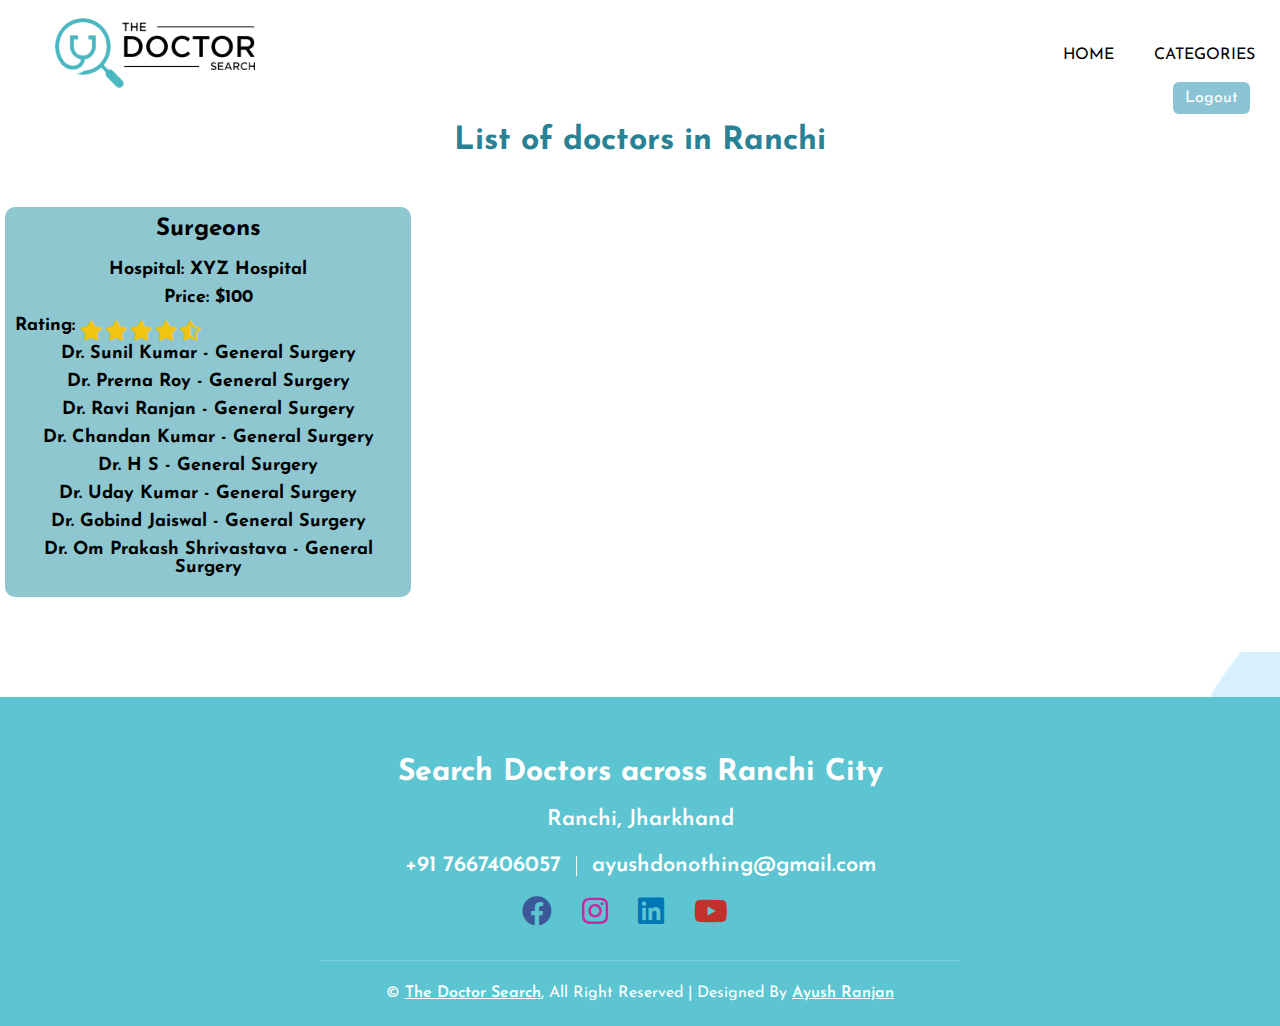
<file: updated_categories.html>
<!DOCTYPE html>
<html lang="en">

<head>
    <meta charset="UTF-8">
    <meta name="viewport" content="width=device-width, initial-scale=1.0">
    <title>List of Doctors</title>
    <link rel="stylesheet" type="text/css" href="style.css">
    <link rel="preconnect" href="https://fonts.googleapis.com">
    <link rel="preconnect" href="https://fonts.gstatic.com" crossorigin>
    <link href="https://fonts.googleapis.com/css2?family=Josefin+Sans:wght@200;500&display=swap" rel="stylesheet">
    <link rel="stylesheet" href="https://cdnjs.cloudflare.com/ajax/libs/font-awesome/5.15.3/css/all.min.css">
    <style>
        body {
            background-image: url("images/bg.png");
            background-repeat: no-repeat;
            background-size: cover;
        }

        header {
            background-color: #ffffff;
            padding: 5px;
            text-align: center;
        }

        .mainheader {
            display: flex;
            justify-content: space-between;
            align-items: center;
        }

        .logo a {
            text-decoration: none;
        }

        nav a {
            text-decoration: none;
            color: #333;
        }

        .hea2 {
            text-align: center;
            margin-top: 20px;
            margin-bottom: 20px;
            font-size: 32px;
        }

        main {
            display: flex;
            justify-content: space-between;
            margin-bottom: 40px;
        }

        .section_head {
            margin-bottom: 50px;
            color: #298294;
        }

        section {
            flex-basis: 32%;
            margin-bottom: 10px;
            padding: 10px;
            background-color: #8ec7cf;
            border-radius: 10px;
        }

        section h1 {
            font-size: 24px;
            margin-bottom: 20px;
        }

        section h4 {
            font-size: 18px;
            margin-bottom: 10px;
        }

        .lsec button {
            padding: 10px 50px;
            text-align: center;
            font-size: 15px;
            color: rgb(0, 0, 0);
            border-radius: 20px;
            margin-bottom: 0px;
            margin-top: 0px;
        }

        .lsec h3 {
            font-size: x-large;
        }
        
        .rating {
            display: flex;
            align-items: center;
        }

        .rating h4 {
            margin-right: 5px;
        }

        .rating i {
            color: #f1c40f;
            font-size: 20px;
            margin-right: 2px;
        }
    </style>

</head>

<body>
    <!-- Header start -->
    <header>
        <div class="mainheader">
            <div class="logo">
                <a href="userpage.html">
                    <img src="images/logo.png" alt="Logo">
                </a>
            </div>
            <nav>
                <a href="userpage.html">Home</a>
                <a href="categories.html">Categories</a>
            </nav>
        </div>
        <div class="section_head">
            <h1 class="hea2">List of doctors in Ranchi</h1>
        </div>
        <main>
            <section>
                <h1>Surgeons</h1>
                <div>
                    <h4>Hospital: XYZ Hospital</h4>
                    <h4>Price: $100</h4>
                    <div class="rating">
                        <h4>Rating:</h4>
                        <i class="fas fa-star"></i>
                        <i class="fas fa-star"></i>
                        <i class="fas fa-star"></i>
                        <i class="fas fa-star"></i>
                        <i class="fas fa-star-half-alt"></i>
                    </div>
                </div>
                <h4>Dr. Sunil Kumar - General Surgery</h4>
                <h4>Dr. Prerna Roy - General Surgery</h4>
                <h4>Dr. Ravi Ranjan - General Surgery</h4>
                <h4>Dr. Chandan Kumar - General Surgery</h4>
                <h4>Dr. H S - General Surgery</h4>
                <h4>Dr. Uday Kumar - General Surgery</h4>
                <h4>Dr. Gobind Jaiswal - General Surgery</h4>
                <h4>Dr. Om Prakash Shrivastava - General Surgery</h4>
            </section>


        </main>
        <div class="logout-container">
            <a href="index.html" class="logout-button">Logout</a>
        </div>
    </header>
    <!-- Footer start -->
    <footer>
        <div class="footer wow fadeIn" data-wow-delay="0.3s">
            <div class="container-fluid">
                <div class="container">
                    <div class="footer-info">
                        <h2>Search Doctors across Ranchi City</h2>
                        <h3>Ranchi, Jharkhand</h3>
                        <div class="footer-menu">
                            <p>+91 7667406057</p>
                            <p>ayushdonothing@gmail.com</p>
                        </div>
                    </div>
                    <div class="social-icons">
                        <a href="https://www.facebook.com/profile.php?id=100011092299019" class="facebook-icon" target="_blank"><i class="fab fa-facebook"></i></a>
                        <a href="https://www.instagram.com/_torque__15/" class="instagram-icon" target="_blank"><i class="fab fa-instagram"></i></a>
                        <a href="https://www.linkedin.com/in/ayush-ranjan-b8153b266/" class="linkedin-icon" target="_blank"><i class="fab fa-linkedin"></i></a>
                        <a href="https://www.youtube.com/channel/UC72SbfrlZEnl1YmYIOhpSaw" class="youtube-icon" target="_blank"><i class="fab fa-youtube"></i></a>
                    </div>
                    <div class="container copyright">
                        <p>&copy; <a href="userpage.html">The Doctor Search</a>, All Right Reserved | Designed By <a href="https://www.linkedin.com/in/ayush-ranjan-b8153b266/" target="_blank">Ayush Ranjan</a></p>
                    </div>
                </div>
            </div>
        </div>
    </footer>
</body>

</html>
</file>
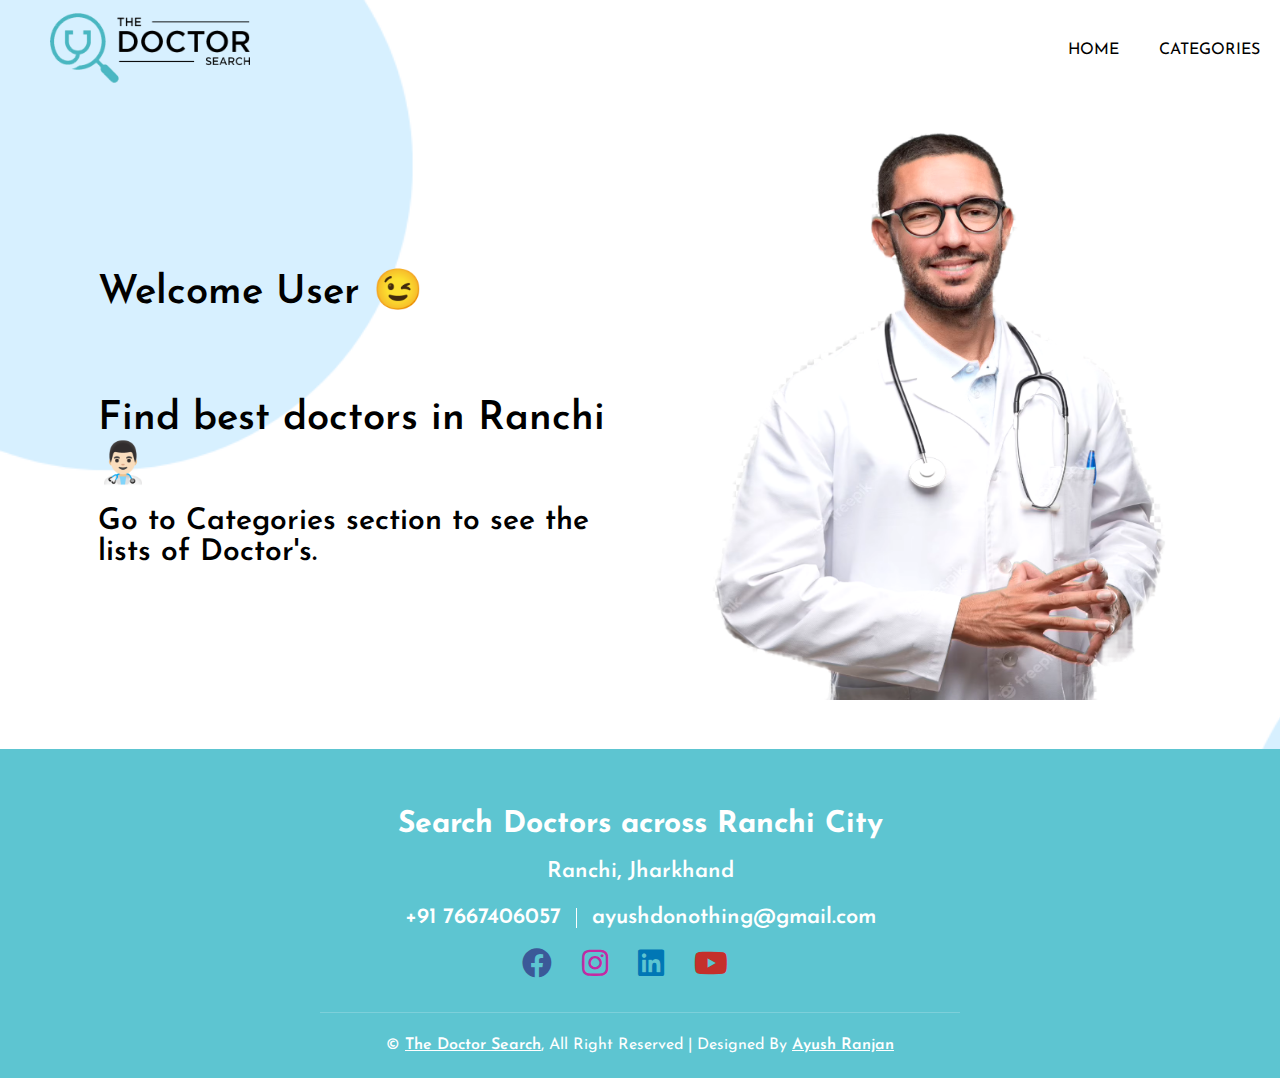
<file: userpage.html>
<!DOCTYPE html>
<html lang="en">

<head>
    <meta charset="UTF-8">
    <meta name="viewport" content="width=device-width, initial-scale=1.0">
    <title>User_page</title>
    <link rel="stylesheet" type="text/css" href="style.css">
    <link rel="preconnect" href="https://fonts.googleapis.com">
    <link rel="preconnect" href="https://fonts.gstatic.com" crossorigin>
    <link rel="stylesheet" href="https://cdnjs.cloudflare.com/ajax/libs/font-awesome/5.15.3/css/all.min.css"><link href="https://fonts.googleapis.com/css2?family=Josefin+Sans:wght@200;500&display=swap" rel="stylesheet">
    <style>
        /* Responsive styles */
        @media screen and (max-width: 768px) {

            /* Adjust the layout for smaller screens */
            body {
                font-size: 14px;
            }

            .mainheader {
                display: flex;
                flex-direction: column;
                align-items: center;
                justify-content: center;
            }

            .logo {
                margin-bottom: 20px;
            }

            nav {
                margin-bottom: 20px;
            }

            .lsec {
                text-align: center;
            }

            .rsec {
                margin-top: 20px;
                text-align: center;
                position: relative;
            }

            .rsec img {
                width: 100%;
                height: auto;
                position: absolute;
                bottom: 0;
            }
        }

        body {
            background-image: url("images/bg.png");
            background-repeat: no-repeat;
            background-size: cover;
        }
    </style>
</head>

<body>
    <!-- Header start -->
  <header>
    <div class="mainheader">
        <div class="logo">
          <a href="userpage.html">
            <img src="images/logo.png" alt="Logo">
</a>
        </div>
        <nav>
            <a href="userpage.html">Home</a>
            <a href="categories.html">Categories</a>
        </nav>
    </div>
        <main>
            <section class="lsec">
                <h1>Welcome User 😉 </h1>
                <br>
                <h1>Find best doctors in Ranchi 👨🏻‍⚕</h1>
                <h2>Go to Categories section to see the lists of Doctor's.</h2>
            </section>

            <section class="rsec">
                <img src="images/bg2.png" alt="doctor_img" height="600" width="650">
            </section>
        </main>
    </header>
    <!-- Header end -->

    <!----Footer start----->
  <footer>
    <div class="footer wow fadeIn" data-wow-delay="0.3s">
      <div class="container-fluid">
        <div class="container">
          <div class="footer-info">
            <h2>Search Doctors across Ranchi City</h2>
            <h3>Ranchi, Jharkhand</h3>
            <div class="footer-menu">
              <p>+91 7667406057</p>
              <p>ayushdonothing@gmail.com</p>
            </div>
  
          </div>
        </div>
        <div class="social-icons">
          <a href="https://www.facebook.com/profile.php?id=100011092299019" class="facebook-icon" target="_blank"><i class="fab fa-facebook"></i></a>
          <a href="https://www.instagram.com/_torque__15/" class="instagram-icon" target="_blank"><i class="fab fa-instagram"></i></a>
          <a href="https://www.linkedin.com/in/ayush-ranjan-b8153b266/" class="linkedin-icon" target="_blank"><i class="fab fa-linkedin"></i></a>
          <a href="https://www.youtube.com/channel/UC72SbfrlZEnl1YmYIOhpSaw" class="youtube-icon" target="_blank"><i class="fab fa-youtube"></i></a>
        </div>
        
        
        <div class="container copyright">
          <p>&copy; <a href="userpage.html">The Doctor Search</a>, All Right Reserved | Designed By <a href="https://www.linkedin.com/in/ayush-ranjan-b8153b266/"target="_blank">Ayush Ranjan</a></p>
        </div>
      </div>
    </div>
  </footer>
  <!----Footer end----->

</body>

</html>
</file>
<file: style.css>
*{
    margin: 0;
    padding: 0;
    box-sizing: border-box; 
    font-family: 'Josefin Sans', sans-serif;
}


.mainheader{
    width: 100%;
    height: 100px;
    display: flex;
    justify-content: space-between;
    align-items: center;
}

.mainheader .logo img{
    width: 250px;
    height: 70px;
    padding-left: 50px;
}

.mainheader nav{
    width: 100%;
    display: flex;
    justify-content: flex-end;
}

.mainheader nav a{
    padding-left: 20px;
    padding-right: 20px;
    text-decoration: none;
    color: black;
    text-transform: uppercase;
}

main{
    width: 100%;
    display: flex;
    justify-content: space-between;
    align-items: center;
}

main .lsec{
    padding-left: 90px;

 }

 .lsec h1{
    font-size: 40px;
    font-weight: 600;
    padding-left: 8px;
    margin-top: 50px;
    margin-bottom: 20px;
 }

 .lsec h2{
    font-size: 30px;
    font-weight: 600;
    padding-left: 8px;
    margin-bottom: 20px;
 }

 .lsec button{
    padding: 8px 45px;
    text-align: center;
    font-size: 15px;
    color: rgb(0, 0, 0);
    border-radius: 15px;
    margin-bottom: 50px;
    margin-top: 10px;
 }

 .lsec button + button {
    margin-left: 20px;
}

 .lsec button:hover{
    transition-duration: 0.4s;
    background-color: rgb(41, 199, 213);
    color: white;
 }

 .mainheader nav a:hover{
    transition-duration: 0.4s;
    color: rgb(0, 166, 255);

 }

/*-----footer style------*/

 .footer {
    position: relative;
    margin-top: 45px;
    background: #5dc5d1;
}

.footer .container-fluid {
    padding: 60px 0 0 0;
}

.footer .footer-info {
    position: relative;
    width: 100%;
    text-align: center;
}

.footer .footer-info h2 {
    margin-bottom: 20px;
    font-size: 30px;
    font-weight: 700;
    color: #ffffff;
}

.footer .footer-info h3 {
    margin-bottom: 25px;
    font-size: 22px;
    font-weight: 600;
    color: #ffffff;
}

.footer .footer-menu {
    width: 100%;
    display: flex;
    justify-content: center;
}

.footer .footer-menu p {
    color: #ffffff;
    font-size: 22px;
    font-weight: 600;
    line-height: 20px;
    padding: 0 15px;
    border-right: 1px solid #ffffff;
}

.footer .footer-menu p:last-child {
    border: none;
}

.footer .copyright {
    position: relative;
    text-align: center;
    margin-top: 30px;
    padding-top: 25px;
    padding-bottom: 25px;
}

.footer .copyright::before {
    position: absolute;
    content: "";
    width: 50%;
    height: 1px;
    top: 0;
    left: 25%;
    background: rgba(256, 256, 256, .2);
}

.footer .copyright p {
    margin: 0;
    color: #ffffff;
}

.footer .copyright .col-md-6:last-child p {
    text-align: right;
}

.footer .copyright p a {
    color: #ffffff;
    font-weight: 600;
}

.footer .copyright p a:hover {
    color: #414141;
}

@media (max-width: 575.98px) {
    .footer .footer-info h2 {
        margin-bottom: 20px;
        font-size: 20px;
        font-weight: 600;
    }

    .footer .footer-info h3 {
        margin-bottom: 20px;
        font-size: 16px;
    }

    .footer .footer-menu p {
        font-size: 16px;
        line-height: 16px;
        padding: 0 5px;
    }
}

/*-----Categories style-----*/

main{
    display: flex;
    justify-content: space-around;
}

.sec1 h1{
    margin-top: 50px;
    margin-bottom: 20px;
}

.sec2 h1{
    margin-top: 50px;
    margin-bottom: 20px;
}

.sec3 h1{
    margin-top: 50px;
    margin-bottom: 20px;
}

.sec4 h1{
    margin-top: 50px;
    margin-bottom: 20px;
}

.sec5 h1{
    margin-top: 50px;
    margin-bottom: 20px;
}

.sec6 h1{
    margin-top: 50px;
    margin-bottom: 20px;
}

.h1{
    width: 100%;
    height: 100vh;
    background-image: url('/images/bg.png');
    background-repeat: no-repeat;
    background-size: 100% 110%;
}

/********* Contact CSS *********/
/*******************************/
.contact {
    position: relative;
    width: 100%;
    margin: 45px 0;
    background: #18a4ca;
}

.contact .contact-form {
    position: relative;
    padding: 90px 0 90px 45px;
    background: #addce9;
}

.contact .contact-form input {
    color: #0b0b0b;
    padding: 15px 0;
    background: none;
    border-radius: 0;
    border: none;
    border-bottom: 1px solid rgba(256, 256, 256, .5);
}

.contact .contact-form textarea {
    color: #201919;
    height: 90px;
    padding: 15px 0;
    background: none;
    border-radius: 0;
    border: none;
    border-bottom: 1px solid rgba(256, 256, 256, .5);
}

.contact .contact-form .form-control::placeholder {
    color: #030303;
    opacity: 1;
}

.contact .contact-form .form-control:-ms-input-placeholder,
.contact .contact-form .form-control::-ms-input-placeholder {
    color: #060606;
}

.contact .contact-form .btn {
    margin-top: 35px;
    color: #368ec1;
    background: #050404;
    box-shadow: inset 0 0 0 50px #ffffff;
}

.contact .contact-form .btn:hover {
    color: #000000;
    background: transparent;
    box-shadow: inset 0 0 0 0 #ffffff;
    border-color: #ffffff;
}

.contact .help-block ul {
    margin: 0;
    padding: 0;
    list-style-type: none;
    font-size: 14px;
    font-style: italic;
    color: #000000;
}

@media (max-width: 767.98px) {
    .contact .container-fluid {
        background: none;
    }
    
    .contact .contact-form {
        padding: 90px 0;
    }
}

/*-----contact end-----*/

/*------logout button----------*/

.logout-container {
    position: absolute;
    top: 90px;
    right: 30px;
}

.logout-button {
    text-decoration: none;
    padding: 8px 12px;
    background-color: #8bc5d5;
    color: #fff;
    border-radius: 6px;
}

.logout-button:hover {
    background-color: rgb(54, 185, 221);
}

/*------Social fonts start----------*/

.social-icons {
    display: flex;
    justify-content: center;
    margin-top: 20px;
  }
  
  .social-icons a {
    display: inline-block;
    margin-right: 30px;
    font-size: 30px;
    transition: color 0.3s ease;
  }
  
  .social-icons a:hover {
    color: #298294;
  }
  
  .facebook-icon {
    color: #3b5998;
  }
  
  .instagram-icon {
    color: #c32aa3;
  }
  
  .linkedin-icon {
    color: #0077b5;
  }
  
  .youtube-icon {
    color: #c4302b;
  }

  /*------Social fonts start----------*/
</file>
